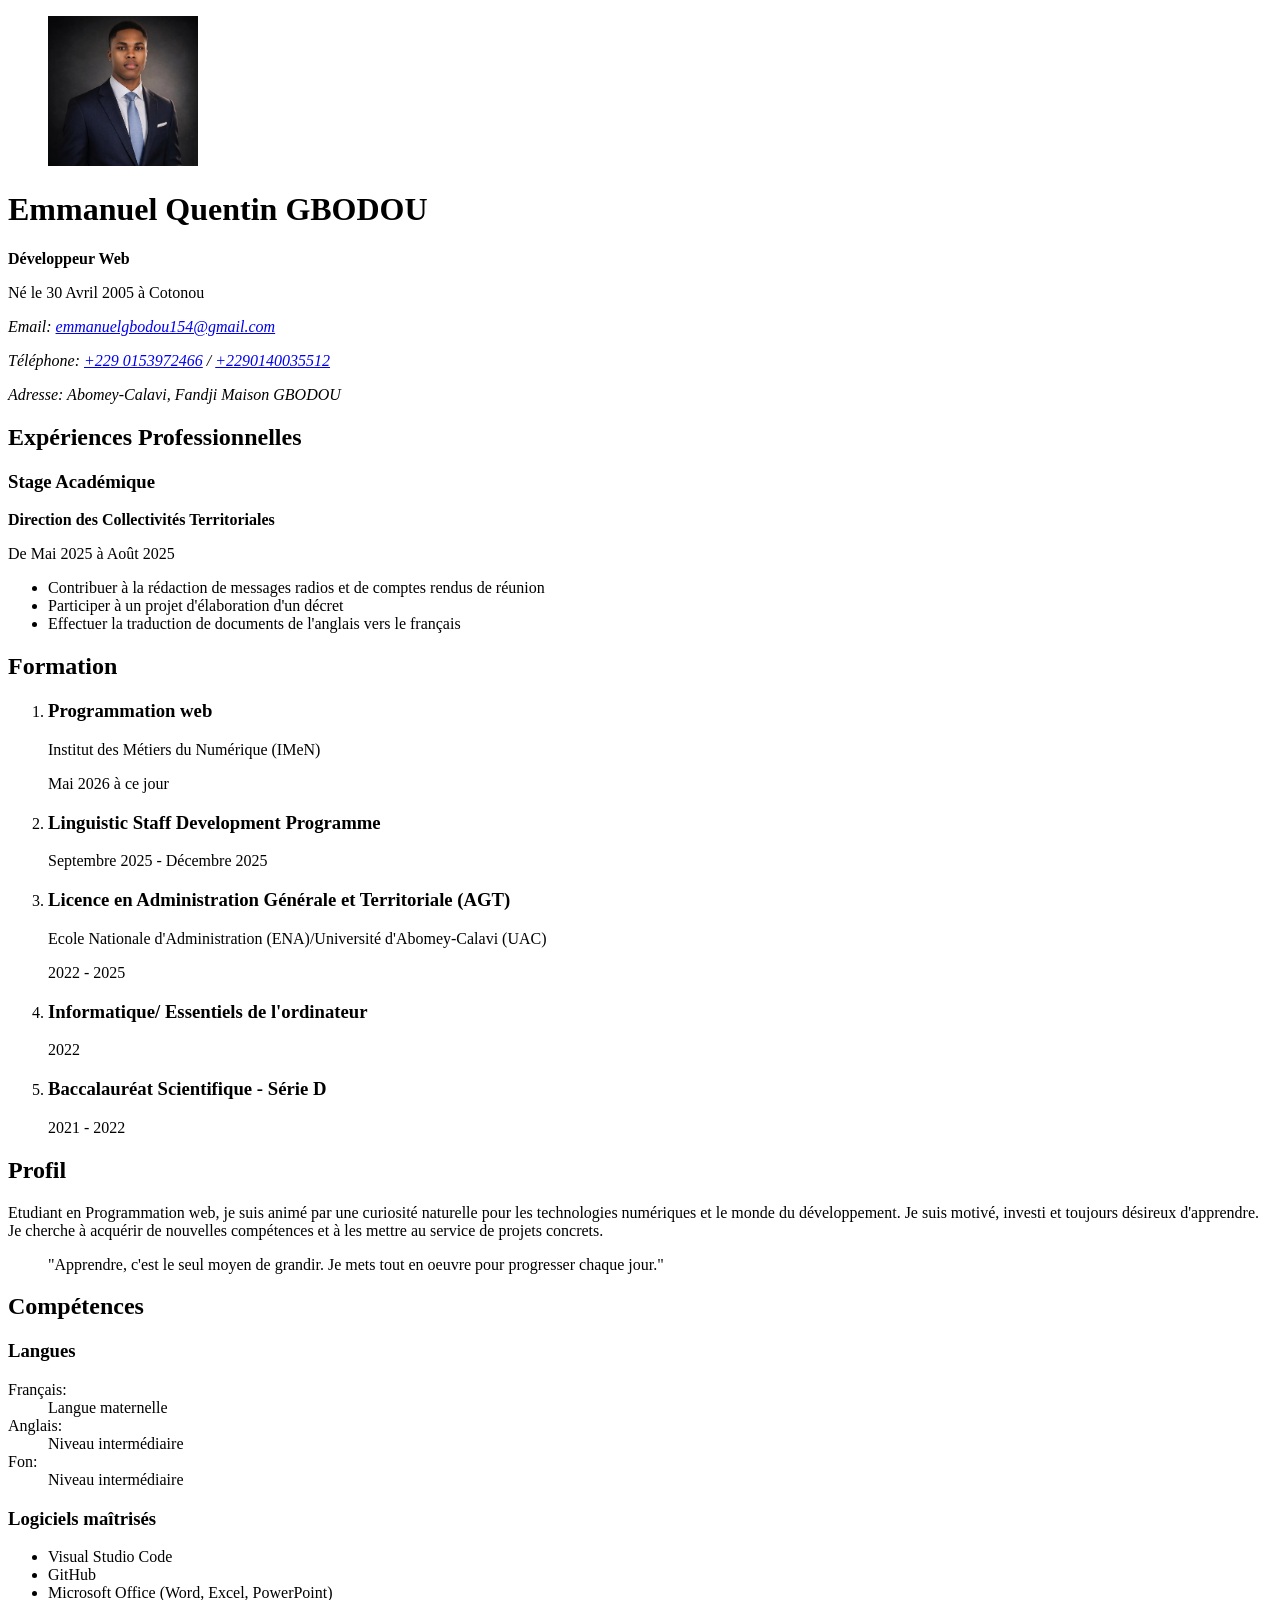
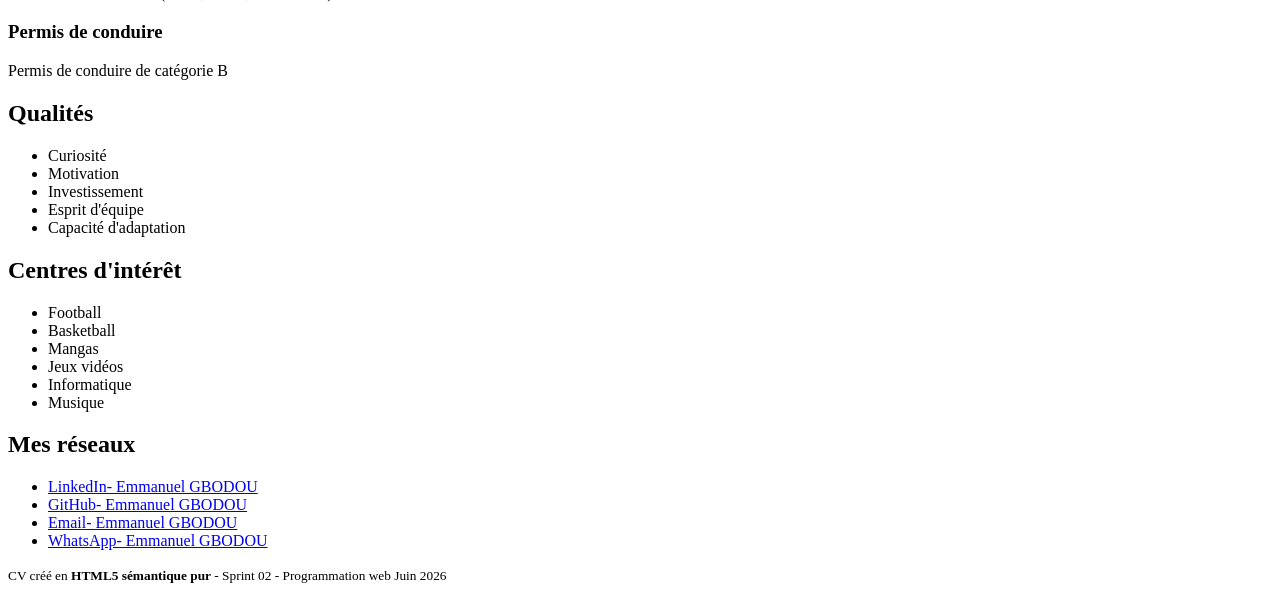
<file: index.html>
<!DOCTYPE html>
<html lang="fr">
<head>
    <meta charset="UTF-8">
    <meta name="viewport" content="width=device-width, initial-scale=1.0">
    <title>CV-Emmanuel GBODOU</title>
</head>
<body>
    <header>
        <figure>
            <img src="assets/images/photo_professionelle-01.webp" alt="Photo de profil d'Emmanuel GBODOU" width="150" height="150">
        </figure>
        <h1>Emmanuel Quentin GBODOU</h1>
        <p><strong>Développeur Web</strong></p>
        <p>Né le 30 Avril 2005 à Cotonou</p>
        <address>
            <p>Email: <a href="mailto:emmanuelgbodou154@gmail.com" rel="noopener">emmanuelgbodou154@gmail.com</a></p>
            <p>Téléphone: <a href="tel:+2290153972466">+229 0153972466</a> / <a href="tel:+2290140035512">+2290140035512</a></p>
            <p>Adresse: Abomey-Calavi, Fandji Maison GBODOU</p>
        </address>
    </header>

    <main>

        <section id="experiences">
            <h2>Expériences Professionnelles</h2>
            <article>
                <h3>Stage Académique</h3>
                <p><strong>Direction des Collectivités Territoriales</strong></p>
                <p>
                    De <time datetime="2025-05">Mai 2025</time> à <time datetime="2025-08">Août 2025</time>
                </p>
                <ul>
                    <li>Contribuer à la rédaction de messages radios et de comptes rendus de réunion</li>
                    <li>Participer à un projet d'élaboration d'un décret</li>
                    <li>Effectuer la traduction de documents de l'anglais vers le français</li>
                </ul>
            </article>
        </section>

        <section id="formation">
            <h2>Formation</h2>
            <ol>
                <li>
                    <h3>Programmation web</h3>
                    <p>Institut des Métiers du Numérique (IMeN)</p>
                    <p><time datetime="2026-05">Mai 2026</time> à ce jour</p>
                </li>
                <li>
                    <h3>Linguistic Staff Development Programme</h3>
                    <p><time datetime="2025-09">Septembre 2025</time> - <time datetime="2025-12">Décembre 2025</time></p>
                </li>
                <li>
                    <h3>Licence en Administration Générale et Territoriale (AGT)</h3>
                    <p>Ecole Nationale d'Administration (ENA)/Université d'Abomey-Calavi (UAC)</p>
                    <p><time datetime="2022">2022</time> - <time datetime="2025">2025</time></p>
                </li>
                <li>
                    <h3>Informatique/ Essentiels de l'ordinateur</h3>
                    <p><time datetime="2022">2022</time></p>
                </li>
                <li>
                    <h3>Baccalauréat Scientifique - Série D</h3>
                    <p><time datetime="2021">2021</time> - <time datetime="2022">2022</time></p>
                </li>
            </ol>
        </section>
    </main>

    <aside>
        <section id="profil">
            <h2>Profil</h2>
            <p>Etudiant en Programmation web, je suis animé par une curiosité naturelle pour les technologies numériques et le monde du développement. Je suis motivé, investi et toujours désireux d'apprendre. Je cherche à acquérir de nouvelles compétences et à les mettre au service de projets concrets. </p>
            <blockquote>
                <p> "Apprendre, c'est le seul moyen de grandir. Je mets tout en oeuvre pour progresser chaque jour." </p>
            </blockquote>
        </section>
        <section id="competences">
            <h2>Compétences</h2>
            <section id="langues">
                <h3>Langues</h3>
                <dl>
                    <dt>Français:</dt>
                    <dd>Langue maternelle</dd>
                    <dt>Anglais:</dt>
                    <dd>Niveau intermédiaire</dd>
                    <dt>Fon:</dt>
                    <dd>Niveau intermédiaire</dd>
                </dl>
            </section>
            <section id="logiciels">
                <h3>Logiciels maîtrisés</h3>
                <ul>
                    <li>Visual Studio Code</li>
                    <li>GitHub</li>
                    <li>Microsoft Office (Word, Excel, PowerPoint)</li>
                </ul>
            </section>
            <section id="permis">
                 <h3>Permis de conduire</h3>
                 <p>Permis de conduire de catégorie B</p>
            </section>
        </section>
        <section id="qualites">
            <h2>Qualités</h2>
            <ul>
                <li>Curiosité</li>
                <li>Motivation</li>
                <li>Investissement</li>
                <li>Esprit d'équipe</li>
                <li>Capacité d'adaptation</li>
            </ul>
        </section>
        <section id="centre-interet">
            <h2>Centres d'intérêt</h2>
            <ul>
                <li>Football</li>
                <li>Basketball</li>
                <li>Mangas</li>
                <li>Jeux vidéos</li>
                <li>Informatique</li>
                <li>Musique</li>
            </ul>
        </section>
        <section id="reseaux">
            <h2>Mes réseaux</h2>
            <ul>
                <li><a href="https://www.linkedin.com/in/emmanuel-gbodou-347a033b1" target="_blank" rel="noopener noreferrer">LinkedIn- Emmanuel GBODOU</a></li>
                <li><a href="https://github.com/emmanuelgbd" target="_blank" rel="noopener noreferrer">GitHub- Emmanuel GBODOU</a></li>
                <li><a href="mailto:emmanuelgbodou154@gmail.com" target="_blank" rel="noopener noreferrer">Email- Emmanuel GBODOU</a></li>
                <li><a href="https://wa.me/2290153972466" target="_blank" rel="noopener noreferrer">WhatsApp- Emmanuel GBODOU</a></li>
            </ul>
        </section>
    </aside>
    <footer>
        <p><small>CV créé en <strong>HTML5 sémantique pur</strong> - Sprint 02 - Programmation web <time datetime="2026-06-02">Juin 2026</time></small></p>
    </footer>
    
</body>
</html>
</file>
